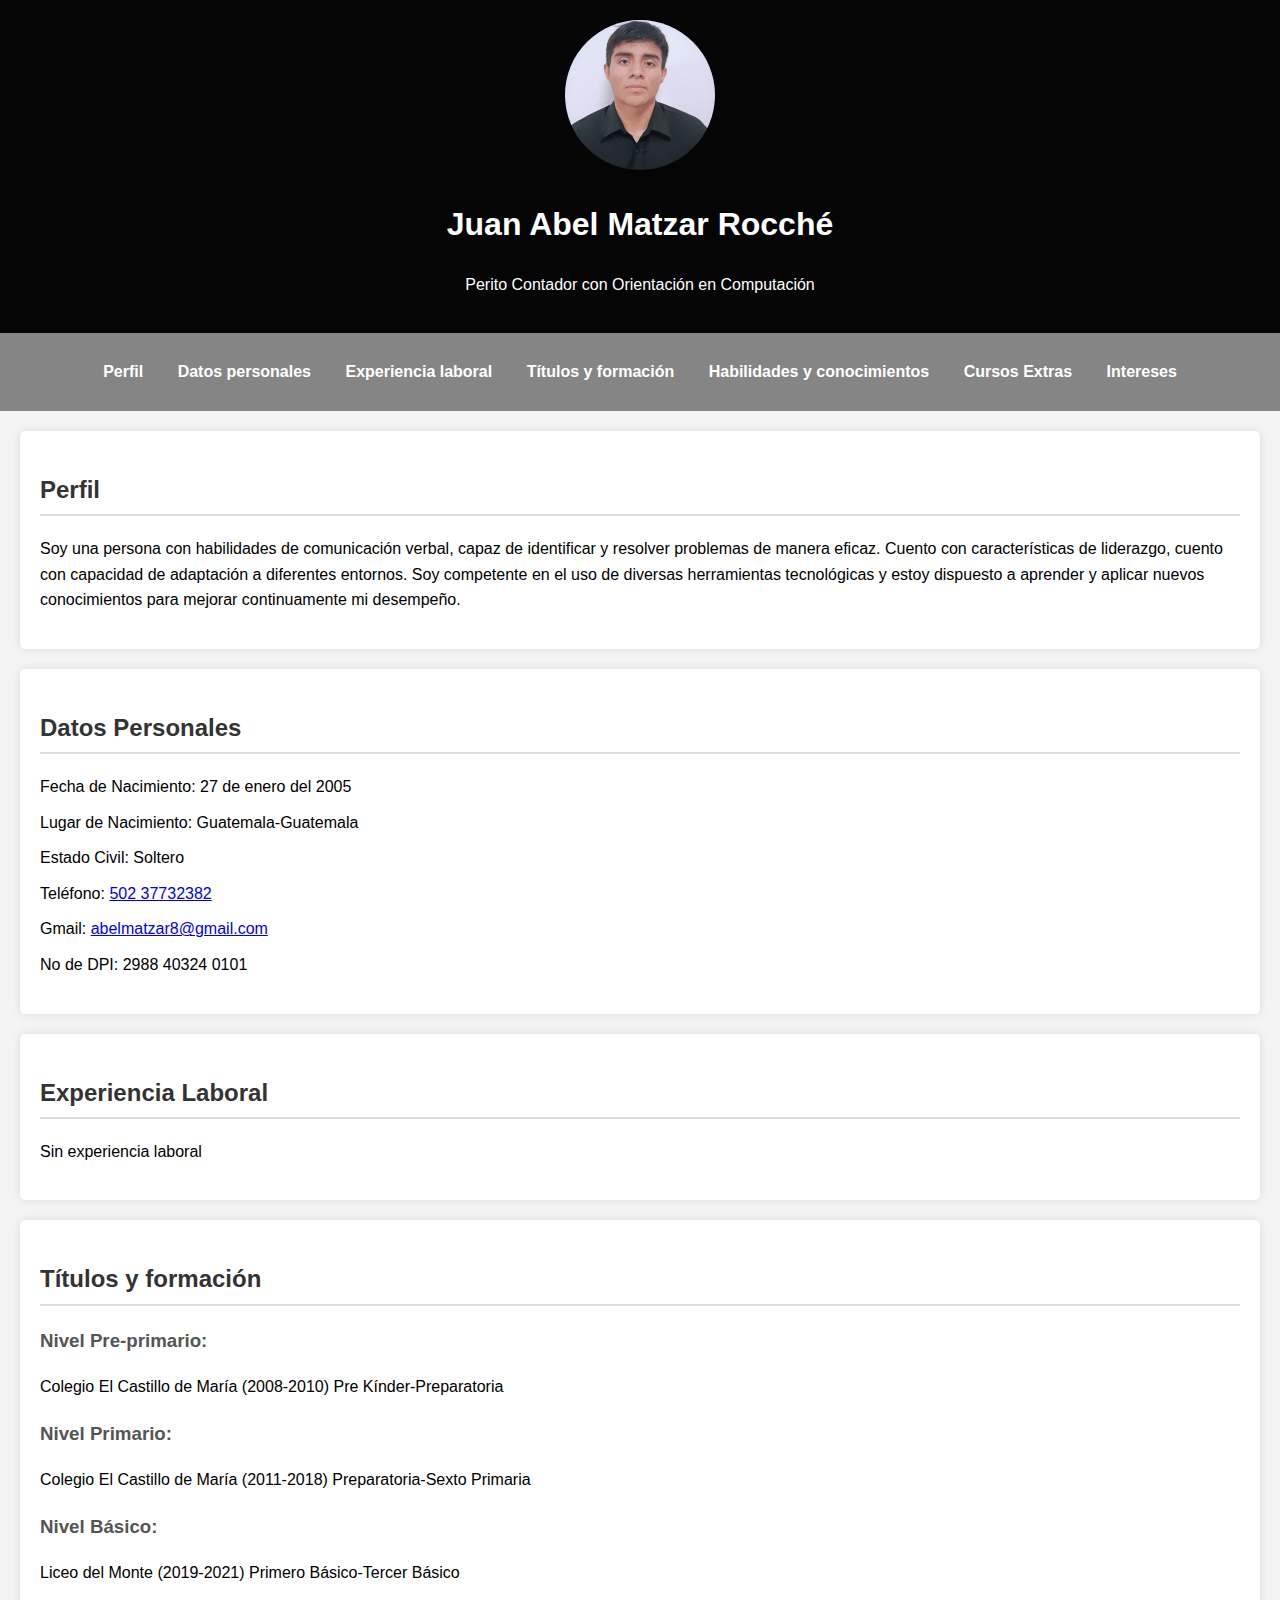
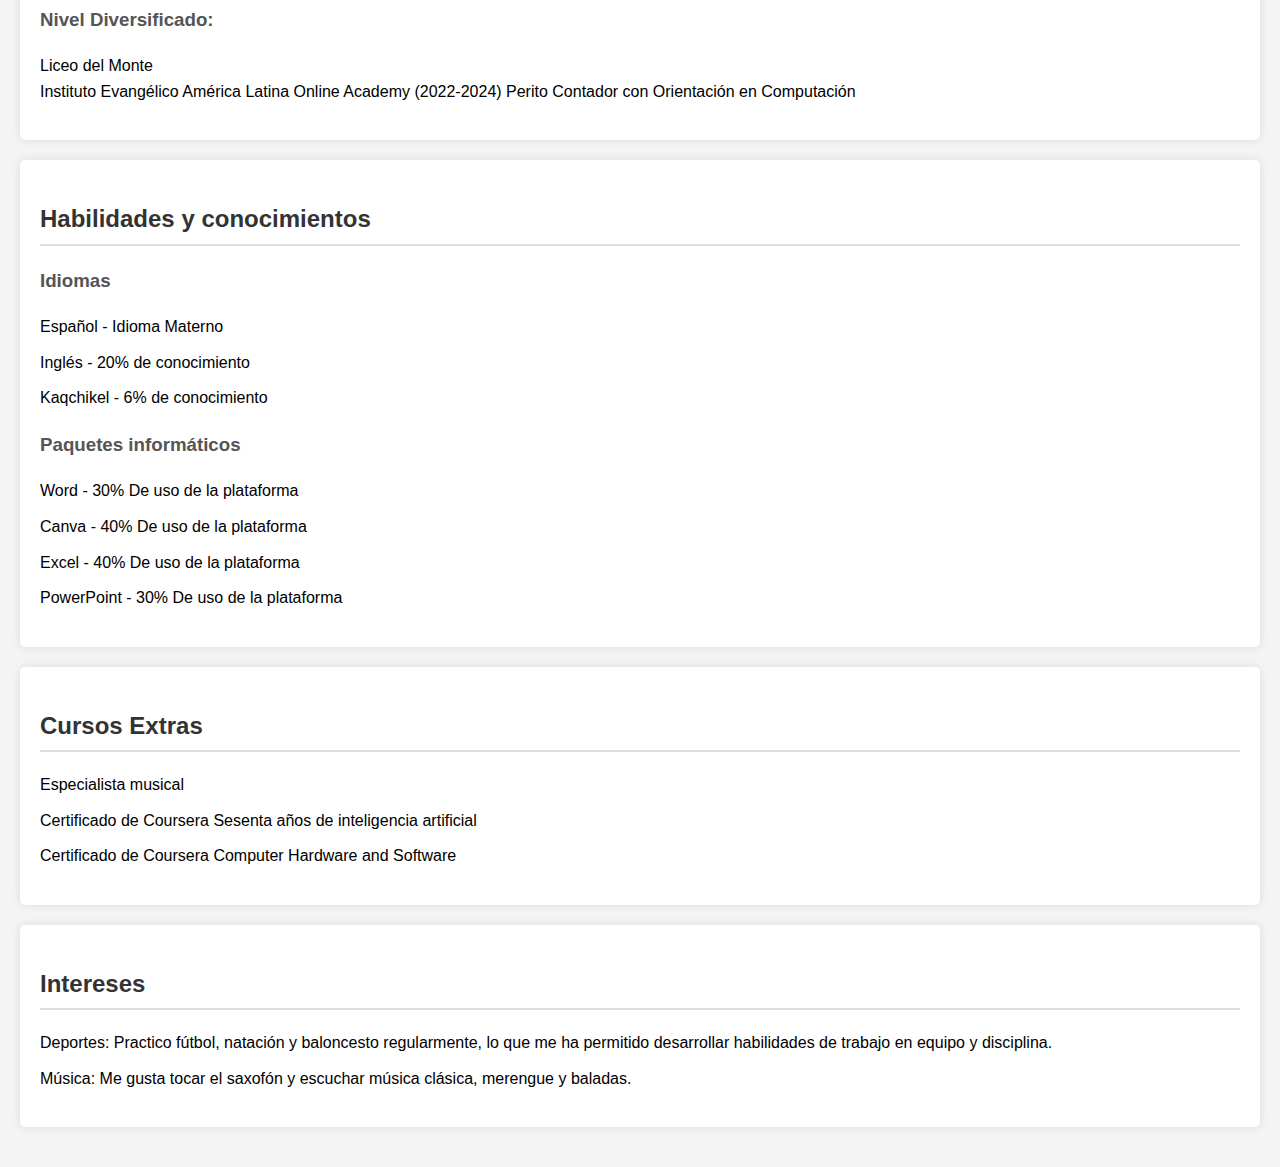
<file: index.html>
<!DOCTYPE html>
<html lang="es">

<head>
    <meta charset="UTF-8">
    <meta name="viewport" content="width=device-width, initial-scale=1.0">
    <title>Curriculum de Juan Abel Matzar Rocché</title>
 
    <link rel="stylesheet" href="Styles.css">
</head>

<body>
    <header>
        <img src="cdacf747-b38c-42b5-a676-613e1601ccc5.jpg" alt="Foto de Juan Abel Matzar Rocché">
        <h1>Juan Abel Matzar Rocché</h1>
        <p>Perito Contador con Orientación en Computación</p>
    </header>
    <nav>
        <ul>
            <li><a href="#profile">Perfil</a></li>
             <li><a href="#Personal">Datos personales </a></li>
            <li><a href="#experience">Experiencia laboral</a></li>
            <li><a href="#education">Títulos y formación</a></li>
            <li><a href="#skills">Habilidades y conocimientos</a></li>
            <li><a href="#courses">Cursos Extras</a></li>
            <li><a href="#interests">Intereses</a></li>
        
        </ul>
    </nav>
    <main>
        <section id="profile">
            <h2>Perfil</h2>
            <p>Soy una persona con habilidades de comunicación verbal, capaz de identificar y resolver problemas de manera eficaz. Cuento con características de liderazgo, cuento con  capacidad de adaptación a diferentes entornos. Soy competente en el uso de diversas herramientas tecnológicas y estoy dispuesto a aprender y aplicar nuevos conocimientos para mejorar continuamente mi desempeño.</p>
        </section>

     <section id="Personal">
    
   
<h2>Datos Personales</h2>
    <ul>
        
        
<li>Fecha de Nacimiento: 27 de enero del 2005</li>
        
        
<li>Lugar de Nacimiento: Guatemala-Guatemala</li>
        
        
<li>Estado Civil:   Soltero</li>
        <li>Teléfono:   <a href="tel:+50237732382">  502 37732382</a></li>
        <li>Gmail: <a href="mailto:abelmatzar8@gmail.com">  abelmatzar8@gmail.com</a></li>
        <li>No de DPI:   2988 40324 0101</li>
    
    </
</ul>

</
</section>
           
 </section>


        
        <section id="experience">
            <h2>Experiencia Laboral </h2>
            <P>Sin experiencia laboral</P>
        </section>
        <section id="education">
            <h2>Títulos y formación</h2>
            <h3>Nivel Pre-primario:</h3>
            <p>Colegio El Castillo de María (2008-2010) Pre Kínder-Preparatoria</p>
            <h3>Nivel Primario:</h3>
            <p>Colegio El Castillo de María (2011-2018) Preparatoria-Sexto Primaria</p>
            <h3>Nivel Básico:</h3>
            <p>Liceo del Monte (2019-2021) Primero Básico-Tercer Básico</p>
            <h3>Nivel Diversificado:</h3>
            <p>Liceo del Monte<br>Instituto Evangélico América Latina Online Academy (2022-2024) Perito Contador con Orientación en Computación</p>
        </section>
        <section id="skills">
            <h2>Habilidades y conocimientos</h2>
            <h3>Idiomas</h3>
            <ul>
                <li>Español - Idioma Materno</li>
                <li>Inglés - 20% de conocimiento</li>
                <li>Kaqchikel - 6% de conocimiento</li>
            </ul>
            <h3>Paquetes informáticos</h3>
            <ul>
                <li>Word - 30% De uso de la plataforma</li>
                <li>Canva - 40% De uso de la plataforma</li>
                <li>Excel - 40% De uso de la plataforma</li>
                <li>PowerPoint - 30% De uso de la plataforma</li>
                
            </ul>
        </section>
        <section id="courses">
            <h2>Cursos Extras</h2>
            <ul>
                <li>Especialista musical</li>
                       <li>Certificado de Coursera Sesenta años de inteligencia artificial<li>     
                       <li>Certificado de Coursera Computer Hardware and Software</li>
          
            </ul>
        </section>
        <section id="interests">
            <h2>Intereses</h2>
            <ul>
                <li>Deportes: Practico fútbol, natación y baloncesto regularmente, lo que me ha permitido desarrollar habilidades de trabajo en equipo y disciplina.</li>
                <li>Música: Me gusta tocar el saxofón y escuchar música clásica, merengue y baladas.</li>
            </ul>
      
    </main>
</body>

</html>
</file>
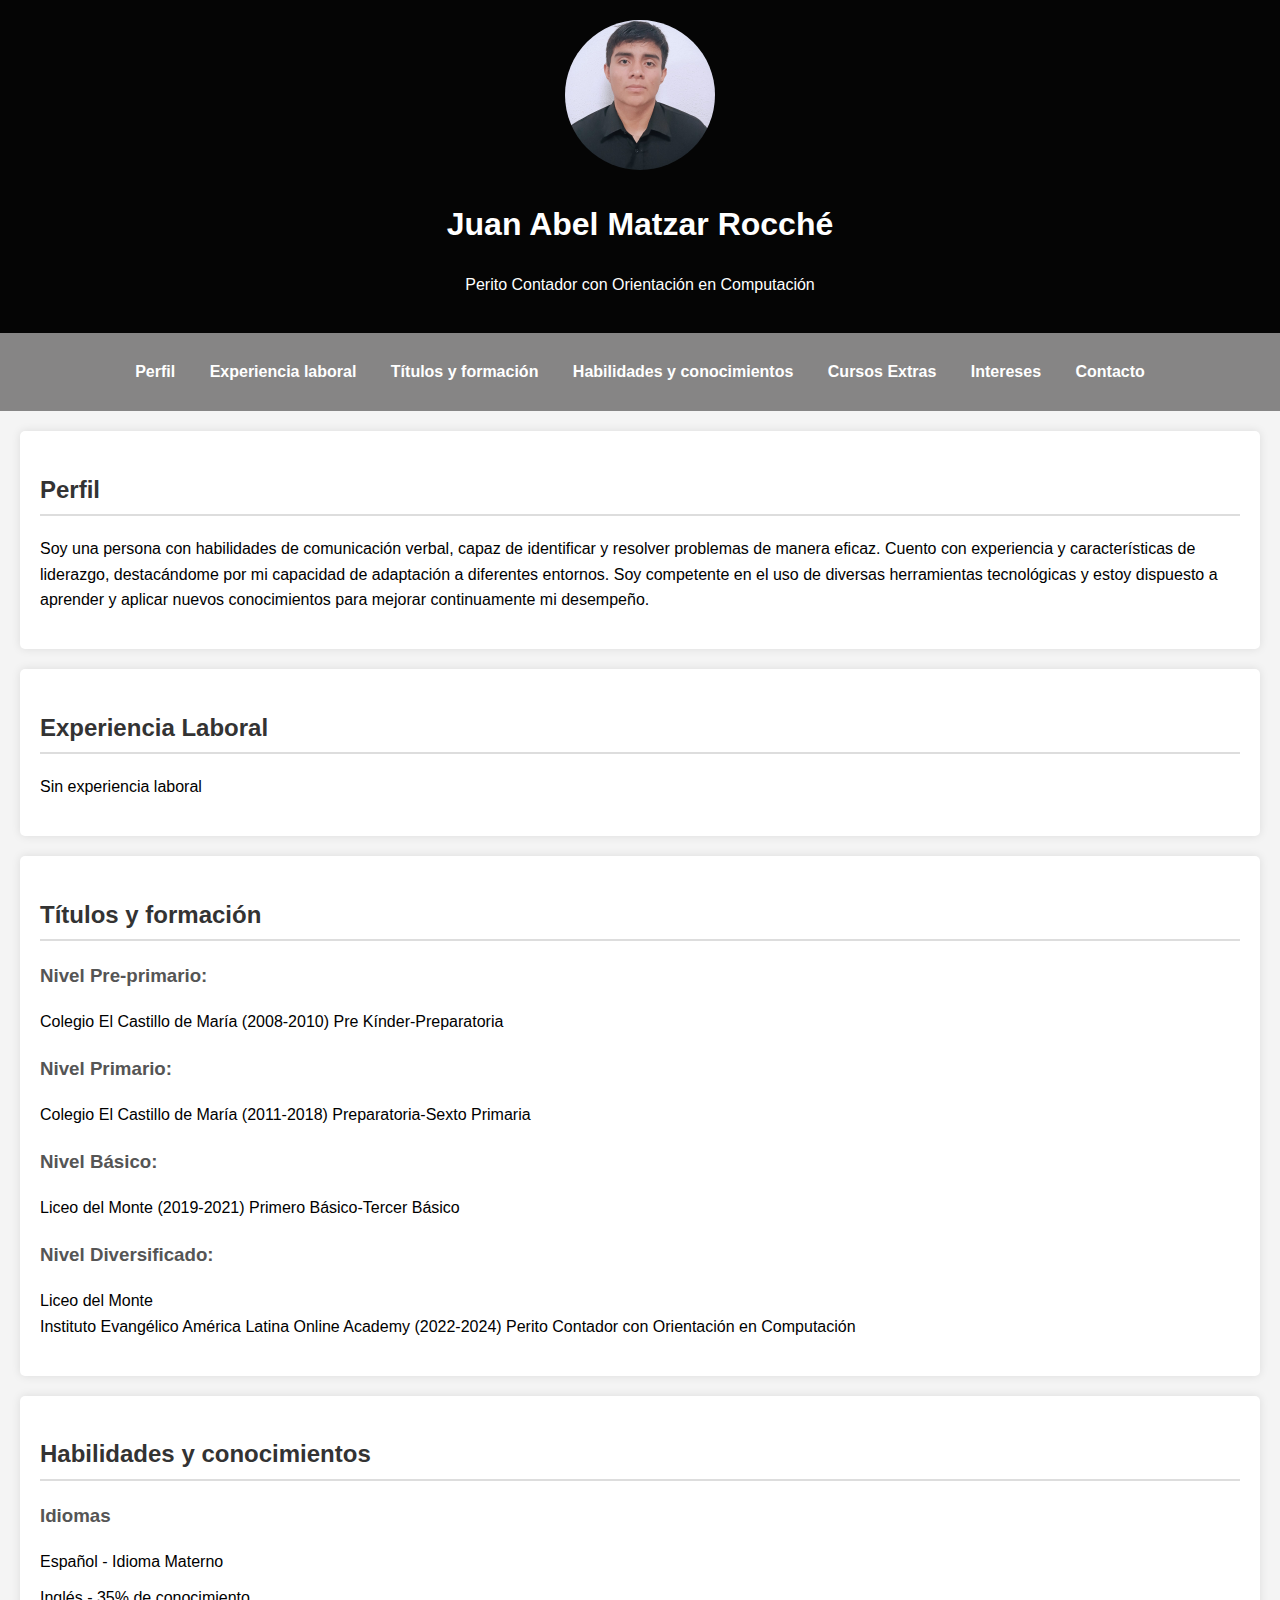
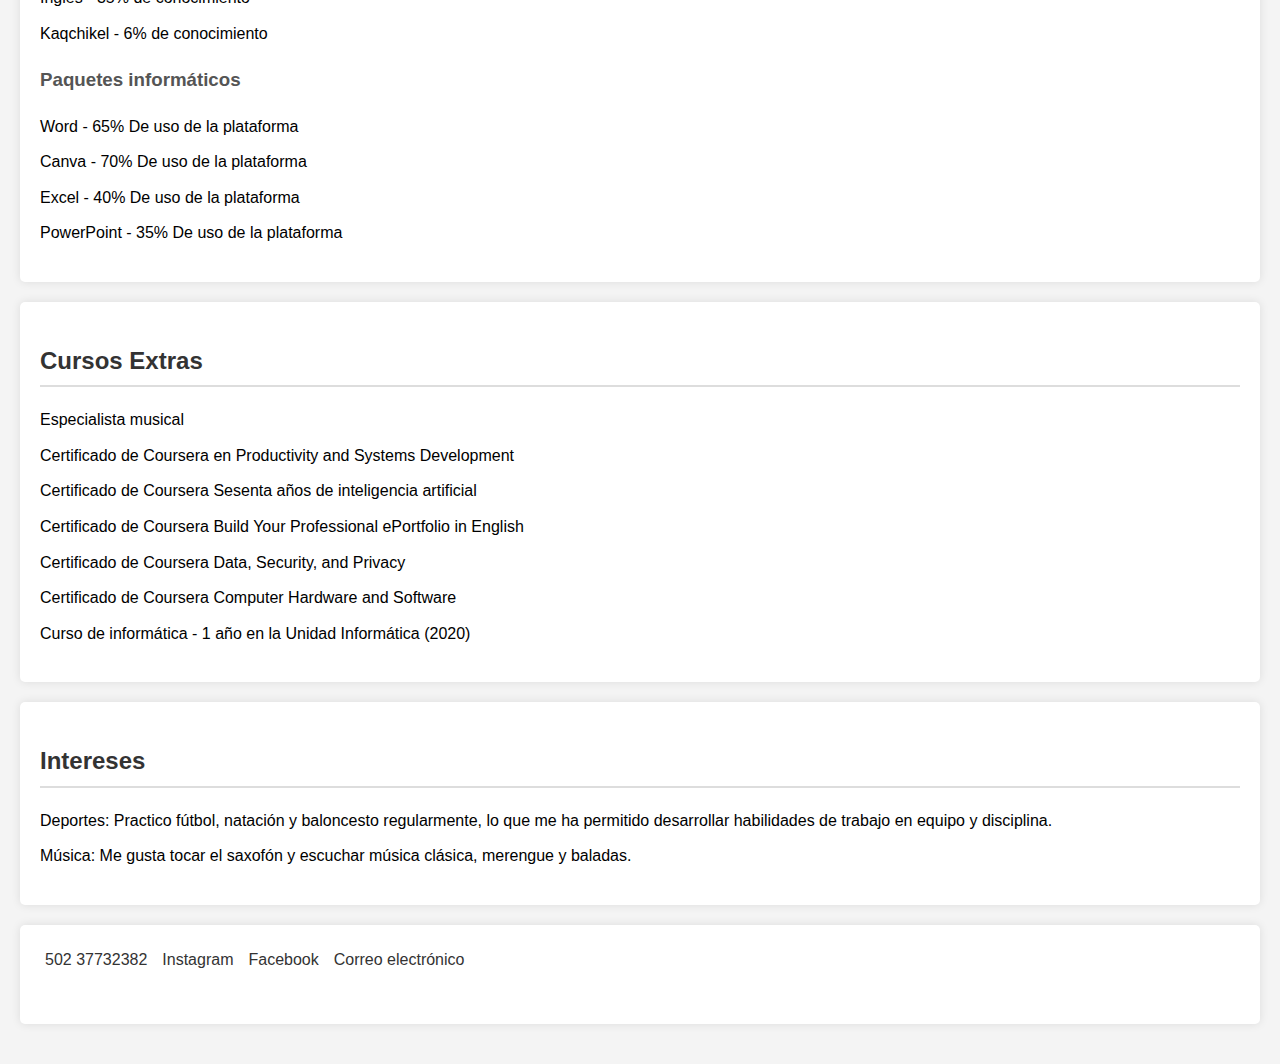
<file: index.html.html>
<!DOCTYPE html>
<html lang="es">

<head>
    <meta charset="UTF-8">
    <meta name="viewport" content="width=device-width, initial-scale=1.0">
    <title>Curriculum de Juan Abel Matzar Rocché</title>
 
    <link rel="stylesheet" href="Styles.css">
</head>

<body>
    <header>
        <img src="cdacf747-b38c-42b5-a676-613e1601ccc5.jpg" alt="Foto de Juan Abel Matzar Rocché">
        <h1>Juan Abel Matzar Rocché</h1>
        <p>Perito Contador con Orientación en Computación</p>
    </header>
    <nav>
        <ul>
            <li><a href="#profile">Perfil</a></li>
            <li><a href="#experience">Experiencia laboral</a></li>
            <li><a href="#education">Títulos y formación</a></li>
            <li><a href="#skills">Habilidades y conocimientos</a></li>
            <li><a href="#courses">Cursos Extras</a></li>
            <li><a href="#interests">Intereses</a></li>
            <li><a href="#contact">Contacto</a></li>
        </ul>
    </nav>
    <main>
        <section id="profile">
            <h2>Perfil</h2>
            <p>Soy una persona con habilidades de comunicación verbal, capaz de identificar y resolver problemas de manera eficaz. Cuento con experiencia y características de liderazgo, destacándome por mi capacidad de adaptación a diferentes entornos. Soy competente en el uso de diversas herramientas tecnológicas y estoy dispuesto a aprender y aplicar nuevos conocimientos para mejorar continuamente mi desempeño.</p>
        </section>
        <section id="experience">
            <h2>Experiencia Laboral </h2>
            <P>Sin experiencia laboral</P>
        </section>
        <section id="education">
            <h2>Títulos y formación</h2>
            <h3>Nivel Pre-primario:</h3>
            <p>Colegio El Castillo de María (2008-2010) Pre Kínder-Preparatoria</p>
            <h3>Nivel Primario:</h3>
            <p>Colegio El Castillo de María (2011-2018) Preparatoria-Sexto Primaria</p>
            <h3>Nivel Básico:</h3>
            <p>Liceo del Monte (2019-2021) Primero Básico-Tercer Básico</p>
            <h3>Nivel Diversificado:</h3>
            <p>Liceo del Monte<br>Instituto Evangélico América Latina Online Academy (2022-2024) Perito Contador con Orientación en Computación</p>
        </section>
        <section id="skills">
            <h2>Habilidades y conocimientos</h2>
            <h3>Idiomas</h3>
            <ul>
                <li>Español - Idioma Materno</li>
                <li>Inglés - 35% de conocimiento</li>
                <li>Kaqchikel - 6% de conocimiento</li>
            </ul>
            <h3>Paquetes informáticos</h3>
            <ul>
                <li>Word - 65% De uso de la plataforma</li>
                <li>Canva - 70% De uso de la plataforma</li>
                <li>Excel - 40% De uso de la plataforma</li>
                <li>PowerPoint - 35% De uso de la plataforma</li>
                
            </ul>
        </section>
        <section id="courses">
            <h2>Cursos Extras</h2>
            <ul>
                <li>Especialista musical</li>
                <li>Certificado de Coursera en Productivity and Systems Development</li>
                <li>Certificado de Coursera Sesenta años de inteligencia artificial</li>
                <li>Certificado de Coursera Build Your Professional ePortfolio in English</li>
                <li>Certificado de Coursera Data, Security, and Privacy</li>
                <li>Certificado de Coursera Computer Hardware and Software</li>
                <li>Curso de informática - 1 año en la Unidad Informática (2020)</li>
            </ul>
        </section>
        <section id="interests">
            <h2>Intereses</h2>
            <ul>
                <li>Deportes: Practico fútbol, natación y baloncesto regularmente, lo que me ha permitido desarrollar habilidades de trabajo en equipo y disciplina.</li>
                <li>Música: Me gusta tocar el saxofón y escuchar música clásica, merengue y baladas.</li>
            </ul>
        </section>
        <section id="contact">
           
            <div class="contact-info">
               
                <ul class="social-links">
                  <li><a href="tel:+tu_numero_de_telefono" target="_blank"><i class="fas fa-phone"></i> 502 37732382</a></li>
                  <li><a href="https://www.instagram.com/tu_usuario_de_instagram/" target="_blank"><i class="fab fa-instagram"></i> Instagram</a></li>
                  <li><a href="https://www.facebook.com/tu_usuario_de_facebook/" target="_blank"><i class="fab fa-facebook"></i> Facebook</a></li>
                  <li><a href="abelmatzar8@gmail.com" target="_blank"><i class="fas fa-envelope"></i> Correo electrónico</a></li>
                </ul>
              </div>
        </section>
    </main>
</body>

</html>
</file>
<file: Styles.css>
body {
  font-family: Arial, sans-serif;
  line-height: 1.6;
  margin: 0;
  padding: 0;
  background-color: #f4f4f4;
}

header {
  background-color: #050505;
  color: #fff;
  padding: 20px 0;
  text-align: center;
}

header img {
  border-radius: 50%;
  width: 150px;
  height: 150px;
  object-fit: cover;
}

nav {
  background-color: #868585;
  color: #fff;
  text-align: center;
  padding: 10px 0;
}

nav ul {
  list-style: none;
  padding: 0;
}

nav ul li {
  display: inline;
  margin: 0 15px;
}

nav ul li a {
  color: #fff;
  text-decoration: none;
  font-weight: bold;
}

nav ul li a:hover {
  text-decoration: underline;
}

main {
  padding: 20px;
}

section {
  margin-bottom: 20px;
  background-color: #fff;
  padding: 20px;
  border-radius: 5px;
  box-shadow: 0 0 10px rgba(0, 0, 0, 0.1);
}

h2 {
  color: #333;
  border-bottom: 2px solid #ddd;
  padding-bottom: 5px;
}

h3 {
  color: #555;
}

ul {
  list-style: none;
  padding: 0;
}

ul li {
  margin-bottom: 10px;
}

footer {
  text-align: center;
  padding: 20px;
  background-color: #333;
  color: #fff;
}

@media (max-width: 600px) {
  nav ul li {
      display: block;
      margin: 10px 0;
  }

  header img {
      width: 100px;
      height: 100px;
  }
}

.contact-info {
  display: flex;
  align-items: center;
  margin-bottom: 20px;
}

.profile-pic {
  width: 50px;
  height: 50px;
  border-radius: 50%;
  margin-right: 10px;
}

.social-links {
  list-style: none;
  padding: 0;
  margin: 0;
  display: flex;
  align-items: center;
}

.social-links li {
  margin-right: 10px;
}

.social-links a {
  color: #333;
  text-decoration: none;
  transition: color 0.2s ease;
}

.social-links a:hover {
  color: #666;
}

.fas, .fab {
  font-size: 18px;
  margin-right: 5px;
}
</file>
